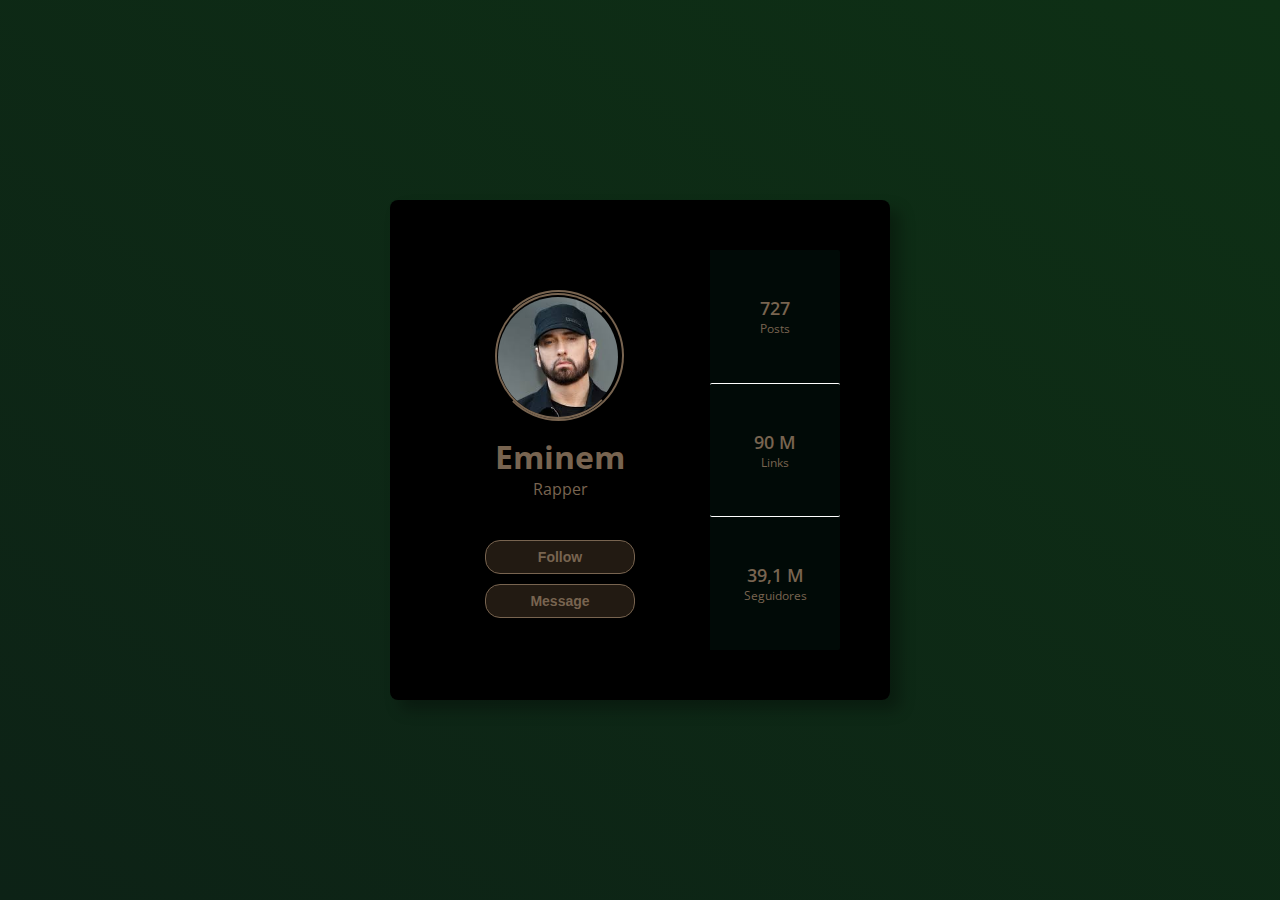
<file: index.html>
<!DOCTYPE html>
<html lang="en">

<head>
    <meta charset="UTF-8">
    <meta http-equiv="X-UA-Compatible" content="IE=edge">
    <meta name="viewport" content="width=device-width, initial-scale=1.0">
    <title>Perfil</title>
    <link rel="stylesheet" href="style.css">
</head>

<body>
    <main>
        <section class="center">
            <div class="perfil">

                <div class="imagem">
                    <div class="circle1"></div>
                    <div class="circle2"></div>
                    <img class="imagem" src="artista/eminem.jpeg" alt=" Eminem">
                </div>

                <div class="textos">
                    <h1>Eminem</h1>
                    <p>Rapper</p>
                </div>
                <div class="btn">
                    <button>Follow</button>
                    <button>Message</button>
                </div>
            </div>
        </section>

        <section class="center">
            <div class="status">
                <div class="box-direita"><span>727</span>
                    <p>Posts</p>
                </div>
                <div class="box-direita borda2"><span>90 M</span>
                    <p>Links</p>
                </div>
                <div class="box-direita"><span>39,1 M</span>
                    <p>Seguidores</p>
                </div>
            </div>
        </section>
    </main>
</body>

</html>
</file>
<file: style.css>
@charset "UTF-8";

@import url(https://fonts.googleapis.com/css?family=Open+Sans:600,300);

* {
    margin: 0px;
    padding: 0px;
}

body {
    display: flex;
    justify-content: center;
    align-items: center;

    width: 100vw;
    height: 100vh;

    overflow: hidden;
    background: -webkit-linear-gradient(bottom left, #1e4e42 0%, #6e9f50 100%);
    background: -moz-linear-gradient(bottom left, #599f83 0%, #1ad68b 100%);
    background: -o-linear-gradient(bottom left, #191713 0%, #158834 100%);
    background: linear-gradient(to top right, #0d2216 0%, #0e3015 100%);
    filter: progid:DXImageTransform.Microsoft.gradient(startColorstr='#EEBE6C', endColorstr='#CA7C4E', GradientType=1);
    color: #786450;
}

main {
    display: flex;
    justify-content: center;
    align-items: center;

    background: -webkit-linear-gradient(bottom left, #7b7fb2 0%, #894c22 100%);
    background: -moz-linear-gradient(bottom left, #9f8159 0%, #d65c1a 100%);
    background: -o-linear-gradient(bottom left, #191713 0%, #1b1410 100%);
    background: linear-gradient(to top right, #000000 0%, #000000 100%);
    filter: progid:DXImageTransform.Microsoft.gradient(startColorstr='#EEBE6C', endColorstr='#CA7C4E', GradientType=1);
    color: #786450;
    font-family: 'Open Sans', Helvetica, sans-serif;
    -webkit-font-smoothing: antialiased;
    -moz-osx-font-smoothing: grayscale;

    width: 500px;
    height: 500px;
    border-radius: 8px;
    box-shadow: 10px 10px 15px 0 rgba(0, 0, 0, 0.3);
}

.center {

    display: flex;
    flex-direction: column;
    justify-content: space-between;
    align-items: flex-end;

    width: 200px;
    height: 400px;
    background-color: black;

    box-sizing: border-box;
    overflow: hidden;
    border-radius: 2px;

}

.perfil {
    display: flex;
    flex-direction: column;
    justify-content: center;
    align-items: center;

    width: 200px;
    height: 400px;
    margin: -20px auto 0 20px;

}
.imagem:before {
    animation-name: animStar;
    animation-duration: .5s;
    animation-timing-function: linear;
    animation-iteration-count: infinite; /* Aqui está a propriedade que faz a animação ser infinita */
}

.imagem:after {
    animation-name: animStar;
    animation-duration: .8s;
    animation-timing-function: linear;
    animation-iteration-count: infinite; /* Aqui está a propriedade que faz a animação ser infinita */
}

.imagem {
    width: 135px;
    height: 135px;
}

.imagem div {
    position: relative;
    border-radius: 100%;
    border: 2px solid;

    z-index: 1;

    transition: all 1s;
}

.imagem .circle1 {
    width: 127px;
    height: 127px;
    border-color: #786450 #786450 #786450 transparent;
}

.imagem:hover .circle1 {
    transform: rotate(360deg);
}

.imagem .circle2 {
    width: 122px;
    height: 122px;
    border-color: #786450 transparent #786450 #786450;
    top: -128px;
    left: 2px;
}

.imagem:hover .circle2 {
    transform: rotate(-360deg);
}

.imagem img {
    width: 120px;
    height: 120px;
    border-radius: 100%;
    object-fit: cover;

    position: relative;
    top: -250px;
    left: 5px;
}


.textos {
    padding-top: 10px;
    text-align: center;

}

.btn {
    display: flex;
    flex-direction: column;

    width: 150px;
    height: 40px;

    margin: 30px auto 0 25px;

}

.btn>button {
    padding: 8px;
    margin-top: 10px;
    border-radius: 15px;
    border: 1px solid #786450;

    background-color: #48372677;
    color: #786450;
    font-size: 14px;
    font-weight: 600;
}

.btn button:hover {
    background-color: #6b583e;
    color: white;
}

.status {
    width: 130px;
    height: 400px;

    background-color: #010a07f9;

    display: flex;
    flex-direction: column;
    justify-content: space-around;
    align-items: center;

    box-sizing: border-box;
}


.box-direita {
    display: flex;
    flex-direction: column;
    justify-content: center;
    align-items: center;

    width: 130px;
    height: 402px;
    overflow: hidden;
    border-radius: 2px;

}

.box-direita:hover {
    background-color: #071c0de3;
}


.borda2 {
    border-top: 1px solid white;
    border-bottom: 1px solid white;

}

.box-direita span {
    font-weight: 600;
    font-size: 18px;
}

.box-direita p {
    font-size: 12px;
}
</file>
